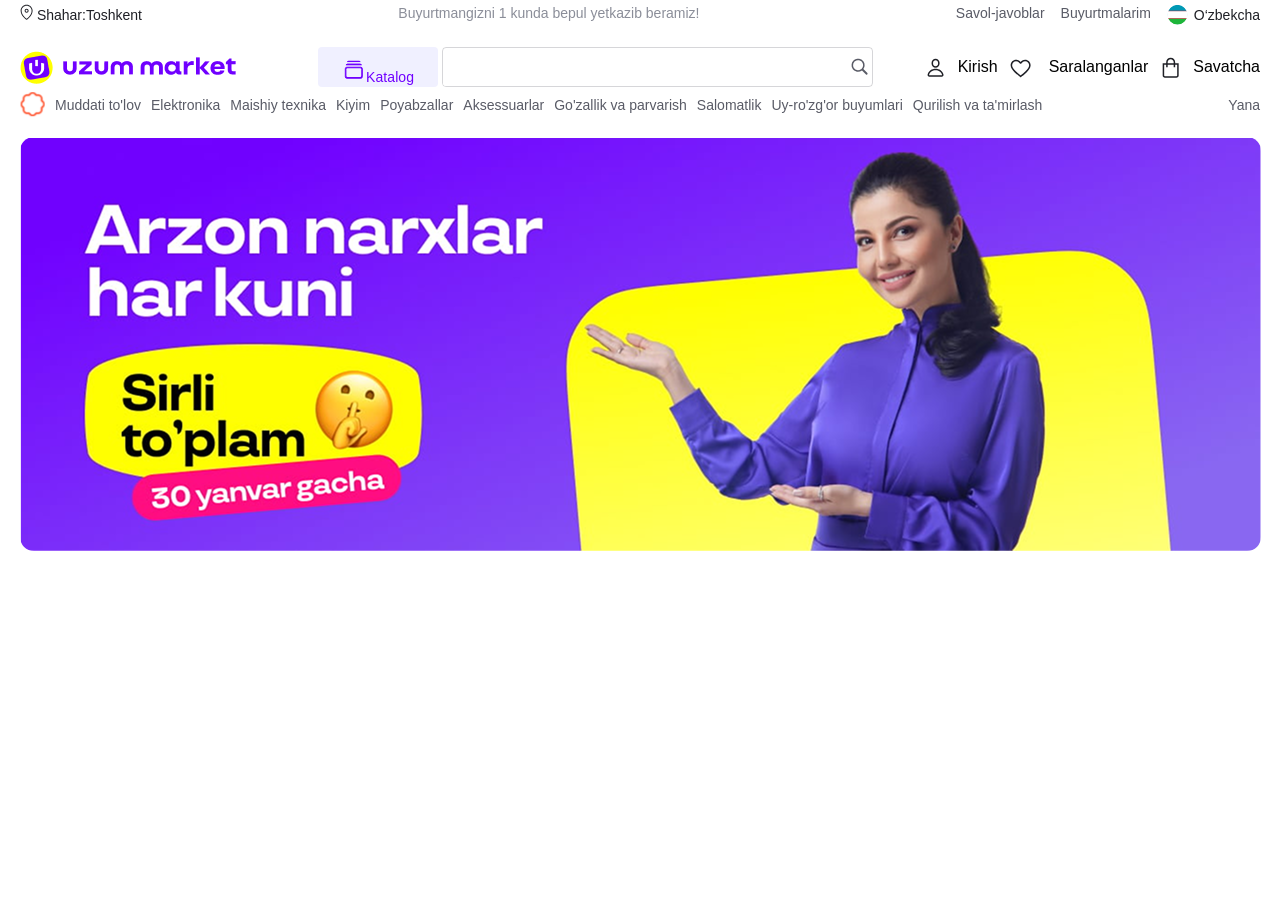
<file: index.html>
<!DOCTYPE html>
<html lang="en">
<head>
    <meta charset="UTF-8">
    <meta name="viewport" content="width=device-width, initial-scale=1.0">
    <title>Uzum</title>
    <link rel="stylesheet" href="./style.css">
</head>
<body>
    <header class="header container">
        <ul class="header__collection">
           

                <li class="header__item">
                    <a class="header__link" href="">
                        <img class="header__loc" src="./images/Vector (8).svg" alt="">
                        <span class="header__span">Shahar:Toshkent</span>
                    </a>
                </li>
            <li class="header__item">
                <a class="header__link2" href="">
                    <span class="header__span">Buyurtmangizni 1 kunda bepul yetkazib beramiz!</span>
                </a>
            </li>
            <div class="header__end">

                <li class="header__item">
                    <a class="header__link3" href="">
                        <span class="header__span">Savol-javoblar</span>
                    </a>
                </li>
                <li class="header__item">
                    <a class="header__link3" href="">
                        <span class="header__span">Buyurtmalarim</span>
                    </a>
                </li>
                <li class="header__item">
                    <a class="header__link4" href="">
                        <img src="./images/uzb.svg" alt="">
                        <span class="header__span">O‘zbekcha</span>
                    </a>
                </li>
            </div>
        </ul>
    </header>



    <div class="wrapper_navbar container">
        <div class="logo">
            <img src="./images/uzum-logo.png" alt="">
        </div>
        <div class="search_wrapper">
            <div class="search__katalog">

                <button class="submit" type="button"> <img src="./images/div.catalog-icon.svg" alt="">Katalog</button>
            </div>
            <form>
              <input class="input" type="text" placeholder="" />
              <img class="svgg" src="./images/SVG.png" alt="">
            </form>
          </div>
        <div class="text2_wrapper">
           <div class="sign">
            <img src="./images/Frame (10).svg" alt="">
            <p class="text2">Kirish</p>
           </div>
           <div class="like">
            <img src="./images/Frame (11).svg" alt="">
            <p class="text2">Saralanganlar</p>
           </div>
            <div class="korzina">
             <img src="./images/Frame (12).svg" alt="">
             <p class="text2">Savatcha</p>
            </div>

        </div>
    </div>
    <nav class="menu container">
        <ul class="menu__list">
            
            <img src="./images/union.png.svg" alt="">
          <li class="menu__item">Muddati to'lov</li>
          <li class="menu__item">Elektronika</li>
          <li class="menu__item">Maishiy texnika</li>
          <li class="menu__item">Kiyim</li>
          <li class="menu__item">Poyabzallar</li>
          <li class="menu__item">Aksessuarlar</li>
          <li class="menu__item">Go'zallik va parvarish</li>
          <li class="menu__item">Salomatlik</li>
          <li class="menu__item">Uy-ro'zg'or buyumlari</li>
          <li class="menu__itemm">Qurilish va ta'mirlash</li>
          <li class="menu__itemend">Yana</li>
        </ul>
      </nav>




      <div class="main container">
        <img src="./images/div.swiper-slide.png" alt="">
      </div>
      <br>
      <br>
      <br>
      <br>
      <br>
      <div class="skeleton container"></div>

      <div class="wrapper container"></div>
  <script src="./js/app.js"></script>
</body>
</html>
</file>
<file: style.css>
*{
    margin: 0;
    padding: 0;
    box-sizing: border-box;
    font-family: sans-serif;
}
.container{
    max-width: 1240px;
    width: 100%;
    margin: 0 auto;
}
.header{
    margin-top: 4px;
    margin-bottom: 4px;
}
.header__collection{
    display: flex;
    justify-content: space-between;
    
}
.header__item{
    list-style: none;
    
}
.header__link{
    text-decoration: none;
    color: rgba(31, 32, 38, 1);
    font-size: 14px;
}

.header__link2{
    text-decoration: none;
    color: rgba(139, 142, 153, 1);
    font-size: 14px;
}

.header__link3{
    text-decoration: none;
    color: rgba(89, 91, 102, 1);
    font-size: 14px;
}

.header__link4{
    text-decoration: none;
    color: rgba(31, 32, 38, 1);
    font-size: 14px;
    display: flex;
    align-items: center;
    gap: 6px;
}
.header__end{
    display: flex;
    justify-content: end;
    gap: 16px;
}










.wrapper_navbar {
    display: flex;
    justify-content: space-between;
    align-items: center;
    background: #fff;
    height: 50px;
    margin-top: 17px;
}

.logo {
    display: flex;
    align-items: center;
    gap: 10px;
}

.submit {
    width: 120px;
    height: 40px;
    padding-right: 18.2px;
    padding-left: 18.2px;
    border-radius: 4px;
    background: #F0F0FF;
    color: #333;

    font-weight: 500;
    font-size: 14px;
    line-height: 18px;
    letter-spacing: 0.08px;
    color: #7000FF  ;
    text-align: center;
    border: none;
    cursor: pointer;
    

}
.search_wrapper {
    display: flex;
    align-items: center;
    
    gap: 4px;
  }
  .search__katalog{
    display: flex;
    text-align: center;
    justify-content: center;
    align-items: center;
  }
  .search_wrapper button {
    font-size: 14px;
    padding: 10px 18px;
    max-height: 40px;
    color: #7000ff;
    background: #f0f0ff;
    border-radius: 4px;
    border: none;
    cursor: pointer;
  }
  .input{
    border: none;
  }
  .search_wrapper form {
    max-height: 40px;
    border: 1px solid #36364033;
    border-radius: 4px;
    position: relative;
    overflow: hidden;
  }
  
  .search_wrapper form input {
    height: 100%;
    font-size: 14px;
    padding: 10px 1rem;
    border: none;
    background: #ffffff;
    width: 400px;
  }
  
  .search_wrapper form button {
    background: #f2f4f7;
    color: #595b66;
    font-size: 14px;
    padding: 10px 1rem;
    height: 100%;
    border: none;
    cursor: pointer;
    
  }
  .text2_wrapper{
    display: flex;
    align-items: center;
    justify-content: space-between;    
    gap: 10px;

  }
  .svgg{
   margin-top: 6px;
  }
  .sign{
    display: flex;
    align-items: center;
    justify-content: center;
    gap: 10px;
  }
  .like{
    display: flex;
    align-items: center;
    justify-content: center;
    gap: 16px;
  }
  .korzina{
    display: flex;
    align-items: center;
    justify-content: center;
    gap: 10px;
  }
  .wrapper_navbar2{
    display: flex;
    justify-content: space-between;
    align-items: center;
    background: #fff;
    height: 50px;    
  }



  .menu__list {
    display: flex;
    align-items: center;
    gap: 10px;
    list-style: none;
    font-size: 14px;
    color: rgba(89, 91, 102, 1);
  }
  
  .menu__item {
    cursor: pointer;
  }
.menu__itemm{
    flex: 1;
}

.main{
    margin-top: 20px;
}
.main img{
    border-radius: 14px;
}



.skeleton,
.wrapper{
    display: grid;
    grid-template-columns: repeat(4, 1fr);
    gap: 12px;
    margin-top: 20px;
    margin-bottom: 20px;
}
.skeleton__item,
.card{
    padding: 16px;
    box-shadow: 0 0 14px #0002;
    border-radius: 10px;
}
.skeleton__image,
.card img{
    width: 100%;
    height: 250px;
    object-fit: cover;
    border-radius: 10px;
}
.skeleton__image{
    background: #ddd;
}
.skeleton__text{
    width: 80%;
    height: 24px;
    background: #ddd;
    margin-top: 12px;
    border-radius: 10px;
}
.skeleton__text:last-child{
    width: 50%;
}
.skeleton__animation{
    background: linear-gradient(90deg, #eee, #ccc, #eee);
    background-size: 200%;
    animation: skeleton 1.5s linear  infinite  ;
}

@keyframes skeleton {
    to{
        background-position: 200%;
    }
}


.loading{
    display: flex;
    justify-content: center;
}
.lds-facebook,
.lds-facebook div {
  box-sizing: border-box;
}
.lds-facebook {
  display: inline-block;
  position: relative;
  width: 80px;
  height: 80px;
}
.lds-facebook div {
  display: inline-block;
  position: absolute;
  left: 8px;
  width: 16px;
  background: currentColor;
  animation: lds-facebook 1.2s cubic-bezier(0, 0.5, 0.5, 1) infinite;
}
.lds-facebook div:nth-child(1) {
  left: 8px;
  animation-delay: -0.24s;
}
.lds-facebook div:nth-child(2) {
  left: 32px;
  animation-delay: -0.12s;
}
.lds-facebook div:nth-child(3) {
  left: 56px;
  animation-delay: 0s;
}
@keyframes lds-facebook {
  0% {
    top: 8px;
    height: 64px;
  }
  50%, 100% {
    top: 24px;
    height: 32px;
  }
}
</file>
